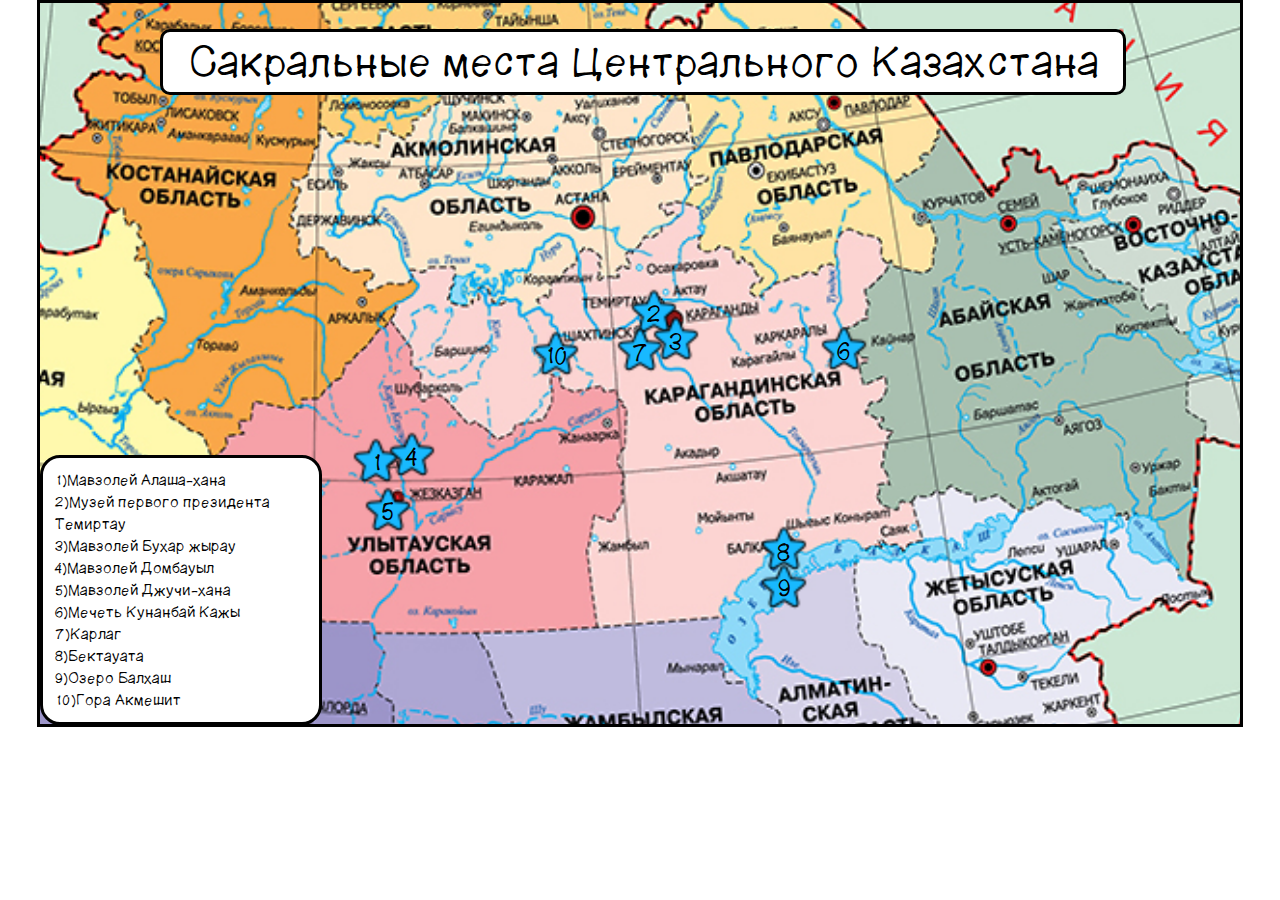
<file: index.html>
<!DOCTYPE html>
<html>
<head>
	<meta charset="utf-8">
	<meta name="viewport" content="width=device-width, initial-scale=1">
	<title>Сакральные места</title>
	<link rel="stylesheet" type="text/css" href="style/style.css">
</head>
<body>
	<div class="adaptive">
	<div class="img">
<div class="head">
	<div class="head_nazvanie">Сакральные места<br class="br"> Центрального Казахстана</div>	
</div>
 <div class="metki">1)Мавзолей Алаша-хана<br>2)Музей первого президента Темиртау<br>3)Мавзолей Бухар жырау<br>4)Мавзолей Домбауыл<br>5)Мавзолей Джучи-хана<br>6)Мечеть Кунанбай Кажы<br>7)Карлаг<br>8)Бектауата<br>9)Озеро Балхаш<br>10)Гора Акмешит</div>
<div class="Mazoley_Alash_Hana" onclick="opn1()"><p class="one">1</p></div>
<div class="Mazoley_Alash_Hana_opn" id="Mazoley_Alash_Hana">
	<div class="Mazoley_Alash_zak" onclick="zak1()"></div>
	<div class="Mazoley_Alash_nazvanie">Мавзолей Алаша-хана</div>
	<div class="Mazoley_Alash_img"></div>
	<div class="Mazoley_Alash_text">Мавзолей Алаша-хана в Улытау стал сакральным местом Казахстана благодаря его значимости в истории казахского народа. Этот памятник, построенный в X–XII веках, связан с легендарным Алаша-ханом, которого считают основателем казахской государственности.

Мавзолей символизирует древние традиции казахского народа, его стремление к единству и государственности. В 2017 году, в рамках программы «Сакральная география Казахстана»<div class="Mazoley_Alash_text_adaptive">Oн был официально признан сакральным объектом. Сегодня мавзолей является важным историко-культурным местом, подтверждающим глубину и древность казахской цивилизации.</div></div>
<a href="index1.html"><div class="Mazoley_Alash_button">Открыть 3D модель</div></a>
</div>

<div class="myzei" onclick="opn2()"><p class="two">2</p></div>
<div class="myzei_opn" id="myzei">
	<div class="myzei_zak" onclick="zak2()"></div>
	<div class="myzei_nazvanie">Музей первого президента Темиртау</div>
	<div class="myzei_img"></div>
	<div class="myzei_text">Историко-культурный центр Первого Президента в Темиртау стал сакральным местом Казахстана после его открытия в 2011 году. Этот центр посвящён жизненному пути Нурсултана Назарбаева, первого президента страны, и символизирует начало его трудовой и политической карьеры.

Темиртау имеет особое значение, так как именно здесь Назарбаев начинал свою карьеру металлурга на Карагандинском металлургическом комбинате в 1960-е годы.<div class="myzei_text_adaptive"> Центр отражает историю индустриализации Казахстана, роль рабочей молодёжи и значение металлургии в развитии страны. Включение этого места в программу «Сакральная география Казахстана» подчёркивает его важность в исторической памяти государства.</div></div>
<a href="index2.html"><div class="myzei_button">Открыть 3D модель</div></a>
</div>

<div class="mavzoleybyxalziray" onclick="opn3()"><p class="ther">3</p></div>
<div class="mavzoleybyxalziray_opn" id="mavzoleybyxalziray">
	<div class="mavzoleybyxalziray_zak" onclick="zak3()"></div>
	<div class="mavzoleybyxalziray_nazvanie">Мавзолей Бухар жырау</div>
	<div class="mavzoleybyxalziray_img"></div>
	<div class="mavzoleybyxalziray_text">Мавзолей Бухар жырау в районе Бухар-Жырау Карагандинской области стал сакральным местом Казахстана благодаря значительной роли этого исторического деятеля в судьбе казахского народа. Бухар жырау Калкаманулы (1668–1781) был выдающимся акыном, советником хана Абылая и сыграл важную роль в объединении казахских жузов в XVIII веке.

Мавзолей был построен в честь его заслуг перед народом и является местом поклонения. В 2017 году, в рамках программы «Сакральная география Казахстана»<div class="mavzoleybyxalziray_text_adaptive">, он был официально признан сакральным объектом. Сегодня мавзолей Бухар жырау символизирует мудрость, патриотизм и культурное наследие казахского народа.</div></div>
<a href="index3.html"><div class="mavzoleybyxalziray_button">Открыть 3D модель</div></a>
</div>

<div class="MavzoleyDombayl" onclick="opn4()"><p class="for">4</p></div>
<div class="MavzoleyDombayl_opn" id="MavzoleyDombayl">
	<div class="MavzoleyDombayl_zak" onclick="zak4()"></div>
	<div class="MavzoleyDombayl_nazvanie">Мавзолей Домбауыл</div>
	<div class="MavzoleyDombayl_img"></div>
	<div class="MavzoleyDombayl_text">Мавзолей Домбауыл в Улытау стал сакральным местом Казахстана благодаря своей древности, уникальной архитектуре и связи с историческими личностями. Этот памятник, датируемый IX–X веками, считается одним из старейших в Казахстане. По легенде, он возведён в честь Домбаула – приближённого и соратника Культегина и Тоныкока, известных тюркских правителей.

Мавзолей является частью сакрального комплекса Улытау – региона, который издревле играл важную роль в истории кочевых народов.<div class="MavzoleyDombayl_text_adaptive"> В 2017 году, в рамках программы «Сакральная география Казахстана», мавзолей Домбаул был официально признан сакральным объектом. Это место символизирует богатое историческое наследие казахского народа и его связь с древними тюркскими государствами.</div></div>
<a href="index4.html"><div class="MavzoleyDombayl_button">Открыть 3D модель</div></a>
</div>

<div class="MavzoleyDjuchixana" onclick="opn5()"><p class="faif">5</p></div>
<div class="MavzoleyDjuchixana_opn" id="MavzoleyDjuchixana">
	<div class="MavzoleyDjuchixana_zak" onclick="zak5()"></div>
	<div class="MavzoleyDjuchixana_nazvanie">Мавзолей Джучи-хана</div>
	<div class="MavzoleyDjuchixana_img"></div>
	<div class="MavzoleyDjuchixana_text">Мавзолей Джучи-хана в Улытау стал сакральным местом Казахстана благодаря его исторической значимости и связи с Золотой Ордой. Этот памятник, построенный в XIII веке, является усыпальницей Джучи-хана – старшего сына Чингисхана и основателя династии, правившей Улусом Джучи (будущей Золотой Ордой).

Этот мавзолей – одно из немногих сохранившихся свидетельств эпохи Чингисхана и представляет собой уникальный образец средневековой архитектуры. В 2017 году, в рамках программы «Сакральная география Казахстана»<div class="MavzoleyDjuchixana_text_adaptive">Сегодня, он был официально признан сакральным объектом.  мавзолей Джучи-хана символизирует историческую преемственность Казахстана с великими кочевыми империями прошлого.</div></div>
<a href="index5.html"><div class="MavzoleyDjuchixana_button">Открыть 3D модель</div></a>
</div>

<div class="kunanbaykaji" onclick="opn6()"><p class="six">6</p></div>
<div class="kunanbaykaji_opn" id="kunanbaykaji">
	<div class="kunanbaykaji_zak" onclick="zak6()"></div>
	<div class="kunanbaykaji_nazvanie">Мечеть Кунанбай Кажы</div>
	<div class="kunanbaykaji_img"></div>
	<div class="kunanbaykaji_text">Мечеть Кунанбай Кажы в Каркаралинске стала сакральным местом Казахстана благодаря своей исторической и духовной значимости. Она была построена в 1851 году Кунанбаем Осербаевым, отцом великого казахского поэта Абая Кунанбаева. Эта мечеть является важным памятником архитектуры и свидетельством развития исламской культуры в регионе.

После обретения независимости Казахстана в 1991 году начался процесс возрождения национального наследия, и мечеть была восстановлена.<div class="kunanbaykaji_text_adaptive"> В 2017 году в рамках программы «Сакральная география Казахстана» она была официально признана сакральным объектом. Сегодня мечеть символизирует религиозное и культурное наследие казахского народа, его духовные традиции и роль Кунанбая Кажы в истории Казахстана.</div></div>
<a href="index6.html"><div class="kunanbaykaji_button">Открыть 3D модель</div></a>
</div>

<div class="KarLag" onclick="opn7()"><p class="seven">7</p></div>
<div class="KarLag_opn" id="KarLag">
	<div class="KarLag_zak" onclick="zak7()"></div>
	<div class="KarLag_nazvanie">Карлаг</div>
	<div class="KarLag_img"></div>
	<div class="KarLag_text">Карлаг (Карагандинский исправительно-трудовой лагерь) в городе Долинка стал сакральным местом Казахстана из-за его трагической истории. Этот лагерь, существовавший с 1931 по 1959 годы, был одним из крупнейших лагерей ГУЛАГа, где содержались десятки тысяч заключённых, включая ученых, писателей, деятелей культуры и простых граждан, обвинённых в «врагах народа».

Карлаг в Долинке стал сакральным местом Казахстана официально после обретения страной независимости в 1991 году.
<div class="KarLag_text_adaptive">
Карлаг символизирует репрессии, страдания и массовые несправедливости, пережитые народами Казахстана и СССР. Сегодня здесь действует Музей памяти жертв политических репрессий, напоминающий о преступлениях тоталитарного режима. Это место стало сакральным, так как хранит память о невинно пострадавших, напоминает о важности свободы, прав человека и исторической справедливости.</div></div>
<a href="index7.html"><div class="KarLag_button">Открыть 3D модель</div></a>
</div>

<div class="gorabektayta" onclick="opn8()"><p class="engt">8</p></div>
<div class="gorabektayta_opn" id="gorabektayta">
	<div class="gorabektayta_zak" onclick="zak8()"></div>
	<div class="gorabektayta_nazvanie">Бектауата</div>
	<div class="gorabektayta_img"></div>
	<div class="gorabektayta_text">Бектауата — живописный горный массив в Казахстане, расположенный в степной зоне северо-восточнее озера Балхаш. Его высшая точка достигает 1213 м. Горы сложены гранитами и отличаются необычными формами скальных образований, среди которых есть пещеры, гроты и причудливые каменные фигуры.

Это место привлекает туристов, альпинистов и исследователей благодаря своей уникальной природе. В Бектауата встречаются редкие растения, характерные как для степи, так и для горных районов, а также обитают архары, лисы и степные грызуны.<div class="gorabektayta_text_adaptive"> Одна из главных достопримечательностей — пещера Аулие, в которой есть источник пресной воды, считающийся целебным.</div></div>
<a href="index8.html"><div class="gorabektayta_button">Открыть 3D модель</div></a>
</div>

<div class="balxah" onclick="opn9()"><p class="nain">9</p></div>
<div class="balxah_opn" id="balxah">
	<div class="balxah_zak" onclick="zak9()"></div>
	<div class="balxah_nazvanie">Озеро Балхаш</div>
	<div class="balxah_img"></div>
	<div class="balxah_text">Озеро Балхаш в Карагандинской области стало сакральным местом Казахстана благодаря своей уникальной природной, исторической и культурной значимости. Это одно из крупнейших озёр Казахстана и Евразии, которое с древности играло важную роль в жизни кочевых народов.

Балхаш известен своей необычной особенностью: западная часть озера пресная, а восточная — солёная, что делает его уникальным водоёмом. С древних времён озеро считалось священным, а его воды использовались в ритуальных и хозяйственных целях.<div class="balxah_text_adaptive"> Вокруг Балхаша сохранилось множество археологических памятников, связанных с древними цивилизациями, кочевниками и торговыми путями Великого шёлкового пути.

В 2017 году, в рамках государственной программы «Сакральная география Казахстана», озеро Балхаш было официально признано сакральным объектом. Сегодня оно символизирует природное богатство, историческую преемственность и экологическое наследие Казахстана.</div></div>
<a href="index9.html"><div class="balxah_button">Открыть 3D модель</div></a>
</div>

<div class="Akmeshit" onclick="opn10()"><p class="ten">10</p></div>
<div class="Akmeshit_opn" id="Akmeshit">
	<div class="Akmeshit_zak" onclick="zak10()"></div>
	<div class="Akmeshit_nazvanie">Гора Акмешит</div>
	<div class="Akmeshit_img"></div>
	<div class="Akmeshit_text">Гора Акмешит в Улытау стала сакральным местом Казахстана благодаря её духовному и историческому значению. Это место издавна почитается как священное, так как здесь находится пещера Акмешит – одна из крупнейших в регионе, связанная с древними верованиями и суфийскими традициями.

Считается, что в этой пещере жили и молились суфийские наставники, распространяя ислам среди казахов. Кроме того, гора Акмешит является частью сакрального комплекса Улытау<div class="Akmeshit_text_adaptive">Что связанного с историей казахской государственности и великих кочевых империй. В 2017 году, в рамках программы «Сакральная география Казахстана», это место было официально признано сакральным объектом. Сегодня гора Акмешит символизирует духовное наследие, связь поколений и богатую историю казахского народа.</div></div>
<a href="index10.html"><div class="balxah_button">Открыть 3D модель</div></a>
</div>

</div>
</div>
<script type="text/javascript">
	function zak1 (){
		let d1 = document.getElementById('Mazoley_Alash_Hana');
		d1.style.display="none";
	}
	function opn1 (){
		let d2 = document.getElementById('Mazoley_Alash_Hana');
		d2.style.display="block";
	}
	function zak2 (){
		let d1 = document.getElementById('myzei');
		d1.style.display="none";
	}
	function opn2 (){
		let d2 = document.getElementById('myzei');
		d2.style.display="block";
	}
		function zak3 (){
		let d1 = document.getElementById('mavzoleybyxalziray');
		d1.style.display="none";
	}
	function opn3 (){
		let d2 = document.getElementById('mavzoleybyxalziray');
		d2.style.display="block";
	}
		function zak4 (){
		let d1 = document.getElementById('MavzoleyDombayl');
		d1.style.display="none";
	}
	function opn4 (){
		let d2 = document.getElementById('MavzoleyDombayl');
		d2.style.display="block";
	}
		function zak5 (){
		let d1 = document.getElementById('MavzoleyDjuchixana');
		d1.style.display="none";
	}
	function opn5 (){
		let d2 = document.getElementById('MavzoleyDjuchixana');
		d2.style.display="block";
	}
		function zak6 (){
		let d1 = document.getElementById('kunanbaykaji');
		d1.style.display="none";
	}
	function opn6 (){
		let d2 = document.getElementById('kunanbaykaji');
		d2.style.display="block";
	}
		function zak7 (){
		let d1 = document.getElementById('KarLag');
		d1.style.display="none";
	}
	function opn7 (){
		let d2 = document.getElementById('KarLag');
		d2.style.display="block";
	}
		function zak8 (){
		let d1 = document.getElementById('gorabektayta');
		d1.style.display="none";
	}
	function opn8 (){
		let d2 = document.getElementById('gorabektayta');
		d2.style.display="block";
	}
		function zak9 (){
		let d1 = document.getElementById('balxah');
		d1.style.display="none";
	}
	function opn9 (){
		let d2 = document.getElementById('balxah');
		d2.style.display="block";
	}
		function zak10 (){
		let d1 = document.getElementById('Akmeshit');
		d1.style.display="none";
	}
	function opn10 (){
		let d2 = document.getElementById('Akmeshit');
		d2.style.display="block";
	}
</script>
</body>
</html>
</file>
<file: style/style.css>
body{
	margin: 0;
	padding: 0;
	background: url(../img/) no-repeat;
	font-family:Skellyman ;
}
@font-face {
  font-family: "Skellyman";
  src: url("../fonts/ofont.ru_Skellyman.ttf");
}
.br{
	display: none;
}
.adaptive{
	display: flex;
	justify-content: center;
}
.img{
    width: 1200px;
    height: 695px;
	background: url(../img/rkmap.jpg) no-repeat;
	background-size: cover;
	background-position: 80% 30%;
	background-size: 180%;
	padding-top: 2%;
	border: 3px solid black;
 }
.head{
	width: 80%;
	height: 60px;
	border: 3px solid black;
	margin-left: 10%;
	border-radius: 10px;
	background: white;
}
.head_nazvanie{
	font-size: 250%;
	text-align: center;
}
.Mazoley_Alash_Hana{
	width: 4%;
	height: 90px;
    border-radius: 50px;
    margin-left: 26%;
    margin-top: -24%;
    text-align: center;
    background: url(../img/zvezda.png) no-repeat;
    background-size: 100%;
    padding-top: 0.1%;
}
.Mazoley_Alash_Hana_opn{
	background: white;
	width: 80%;
	height: 590px;
    border-radius: 10px;
    margin-left: 10%;
    margin-top: -35.5%;
    position: relative;
    display: none;
   	border: 3px solid black;

}
.Mazoley_Alash_zak{
	width: 5%;
	height: 50px;
	background: url(../img/zak.png) no-repeat;
	background-size: cover;
	float: right;
}
.Mazoley_Alash_nazvanie{
font-size: 300%;
text-align: center;
height: 50px;
margin-top:2%;
}
.Mazoley_Alash_img{
	width: 40%;
	height: 460px;
	background: url(../img/Mazoley_Alash_Hana.jpg)no-repeat;
	background-size: cover;
	border-radius: 20px;
	margin-left: 5%;
	margin-top: 3%;
	float: left;
}
.Mazoley_Alash_text{
	width: 40%;
	height: 370px;
	border-radius: 20px;
	margin-right: 10%;
	margin-top: 3%;
	float: right;
	font-size: 98%;
	border: 1px solid black;
	padding: 1% 1% 1% 1%;
}
.Mazoley_Alash_button{
	width: 40%;
	height: 40px;
	border-radius: 20px;
	margin-right: 10%;
	margin-top: 1%;
	float: right;
	font-size: 200%;
	text-align: center;
	border: 1px solid black;
	padding: 1% 1% 1% 1%;
}
.myzei{
	width: 4%;
	height: 90px;
    background: url(../img/zvezda.png) no-repeat;
    background-size: 100%;
    border-radius: 50px;
    margin-left: 49.2%;
    margin-top: -20%;
    text-align: center;
    padding-top: 0.1%;
}
.myzei_opn{
	background: white;
	width: 80%;
	height: 590px;
    border-radius: 10px;
    margin-left: 10%;
    margin-top: -23%;
    position: relative;
    display: none;
   	border: 3px solid black;
   	position: relative;
}
.myzei_zak{
	width: 5%;
	height: 50px;
	background: url(../img/zak.png) no-repeat;
	background-size: cover;
	float: right;
}
.myzei_nazvanie{
font-size: 270%;
text-align: center;
height: 50px;
margin-top:2%;
}
.myzei_img{
	width: 40%;
	height: 460px;
	background: url(../img/myzei.jpg)no-repeat;
	background-size: cover;
	background-position: 46% 20%;
	border-radius: 20px;
	margin-left: 5%;
	margin-top: 3%;
	float: left;
}
.myzei_text{
	width: 40%;
	height: 370px;
	border-radius: 20px;
	margin-right: 10%;
	margin-top: 3%;
	float: right;
	font-size: 95%;
	border: 1px solid black;
	padding: 1% 1% 1% 1%;
}
.myzei_button{
	width: 40%;
	height: 40px;
	border-radius: 20px;
	margin-right: 10%;
	margin-top: 1%;
	float: right;
	font-size: 200%;
	text-align: center;
	border: 1px solid black;
	padding: 1% 1% 1% 1%;
}
.mavzoleybyxalziray{
	width: 4%;
	height: 90px;
    background: url(../img/zvezda.png) no-repeat;
    background-size: 100%;
    border-radius: 50px;
    margin-left: 51%;
    margin-top: -5.3%;
    text-align: center;
    padding-top: 0.1%;
}
.mavzoleybyxalziray_opn{
	background: white;
	width: 80%;
	height: 590px;
    border-radius: 10px;
    margin-left: 10%;
    margin-top: -25.3%;
    position: relative;
    display: none;
   	border: 3px solid black;
}
.mavzoleybyxalziray_zak{
	width: 5%;
	height: 50px;
	background: url(../img/zak.png) no-repeat;
	background-size: cover;
	float: right;
}
.mavzoleybyxalziray_nazvanie{
font-size: 300%;
text-align: center;
height: 50px;
margin-top:2%;
}
.mavzoleybyxalziray_img{
	width: 40%;
	height: 460px;
	background: url(../img/mavzoleybyxalziray.jpg)no-repeat;
	background-size: cover;
	background-position: 46% 20%;
	border-radius: 20px;
	margin-left: 5%;
	margin-top: 3%;
	float: left;
}
.mavzoleybyxalziray_text{
	width: 40%;
	height: 370px;
	border-radius: 20px;
	margin-right: 10%;
	margin-top: 3%;
	float: right;
	font-size: 97%;
	border: 1px solid black;
	padding: 1% 1% 1% 1%;
}
.mavzoleybyxalziray_button{
	width: 40%;
	height: 40px;
	border-radius: 20px;
	margin-right: 10%;
	margin-top: 1%;
	float: right;
	font-size: 200%;
	text-align: center;
	border: 1px solid black;
	padding: 1% 1% 1% 1%;
}
.MavzoleyDombayl{
	width: 4%;
	height: 90px;
    background: url(../img/zvezda.png) no-repeat;
    background-size: 100%;
    border-radius: 50px;
    margin-left: 29%;
    margin-top: 2%;
    text-align: center;
    padding-top: 0.1%;
}
.MavzoleyDombayl_opn{
	background: white;
	width: 80%;
	height: 590px;
    border-radius: 10px;
    margin-left: 10%;
    margin-top: -34.8%;
    position: relative;
    display: none;
   	border: 3px solid black;
}
.MavzoleyDombayl_zak{
	width: 5%;
	height: 50px;
	background: url(../img/zak.png) no-repeat;
	background-size: cover;
	float: right;
}
.MavzoleyDombayl_nazvanie{
font-size: 300%;
text-align: center;
height: 50px;
margin-top:2%;
}
.MavzoleyDombayl_img{
	width: 40%;
	height: 460px;
	background: url(../img/MavzoleyDombayl.jpg)no-repeat;
	background-size: cover;
	background-position: 38% 20%;
	border-radius: 20px;
	margin-left: 5%;
	margin-top: 3%;
	float: left;
}
.MavzoleyDombayl_text{
	width: 40%;
	height: 370px;
	border-radius: 20px;
	margin-right: 10%;
	margin-top: 3%;
	float: right;
	font-size: 87%;
	border: 1px solid black;
	padding: 1% 1% 1% 1%;
}
.MavzoleyDombayl_button{
	width: 40%;
	height: 40px;
	border-radius: 20px;
	margin-right: 10%;
	margin-top: 1%;
	float: right;
	font-size: 200%;
	text-align: center;
	border: 1px solid black;
	padding: 1% 1% 1% 1%;
}
.MavzoleyDjuchixana{
	width: 4%;
	height: 90px;
    background: url(../img/zvezda.png) no-repeat;
    background-size: 100%;
    border-radius: 50px;
    margin-left: 27%;
    margin-top: -3%;
    text-align: center;
    padding-top: 0.1%;
}
.MavzoleyDjuchixana_opn{
	background: white;
	width: 80%;
	height: 590px;
    border-radius: 10px;
    margin-left: 10%;
    margin-top: -39.5%;
    position: relative;
    display: none;
   	border: 3px solid black;
}
.MavzoleyDjuchixana_zak{
	width: 5%;
	height: 50px;
	background: url(../img/zak.png) no-repeat;
	background-size: cover;
	float: right;
}
.MavzoleyDjuchixana_nazvanie{
font-size: 300%;
text-align: center;
height: 50px;
margin-top:2%;
}
.MavzoleyDjuchixana_img{
	width: 40%;
	height: 460px;
	background: url(../img/MavzoleyDjuchixana.jpeg)no-repeat;
	background-size: 260%;
	background-position: 47% 20%;
	border-radius: 20px;
	margin-left: 5%;
	margin-top: 3%;
	float: left;
}
.MavzoleyDjuchixana_text{
	width: 40%;
	height: 370px;
	border-radius: 20px;
	margin-right: 10%;
	margin-top: 3%;
	float: right;
	font-size: 94.2%;
	border: 1px solid black;
	padding: 1% 1% 1% 1%;
}
.MavzoleyDjuchixana_button{
	width: 40%;
	height: 40px;
	border-radius: 20px;
	margin-right: 10%;
	margin-top: 1%;
	float: right;
	font-size: 200%;
	text-align: center;
	border: 1px solid black;
	padding: 1% 1% 1% 1%;
}
.kunanbaykaji{
	width: 4%;
	height: 90px;
    background: url(../img/zvezda.png) no-repeat;
    background-size: 100%;
    border-radius: 50px;
    margin-left: 65%;
    margin-top: -21%;
    text-align: center;
    padding-top: 0.1%;
}
.kunanbaykaji_opn{
	background: white;
	width: 80%;
	height: 590px;
    border-radius: 10px;
    margin-left: 10%;
    margin-top: -26%;
    position: relative;
    display: none;
   	border: 3px solid black;
   	z-index: 3;
}
.kunanbaykaji_zak{
	width: 5%;
	height: 50px;
	background: url(../img/zak.png) no-repeat;
	background-size: cover;
	float: right;
}
.kunanbaykaji_nazvanie{
font-size: 300%;
text-align: center;
height: 50px;
margin-top:2%;
}
.kunanbaykaji_img{
	width: 40%;
	height: 460px;
	background: url(../img/kunanbaykaji.jpg)no-repeat;
	background-size: 260%;
	background-position: 47% 20%;
	border-radius: 20px;
	margin-left: 5%;
	margin-top: 3%;
	float: left;
}
.kunanbaykaji_text{
	width: 40%;
	height: 370px;
	border-radius: 20px;
	margin-right: 10%;
	margin-top: 3%;
	float: right;
	font-size: 90%;
	border: 1px solid black;
	padding: 1% 1% 1% 1%;
}
.kunanbaykaji_button{
	width: 40%;
	height: 40px;
	border-radius: 20px;
	margin-right: 10%;
	margin-top: 1%;
	float: right;
	font-size: 200%;
	text-align: center;
	border: 1px solid black;
	padding: 1% 1% 1% 1%;
}
.KarLag{
	width: 4%;
	height: 90px;
	background: url(../img/zvezda.png) no-repeat;
    background-size: 100%;
    border-radius: 50px;
    margin-left: 48%;
    margin-top: -7.5%;
    text-align: center;
    padding-top: 0.1%;
}
.KarLag_opn{
	background: white;
	width: 80%;
	height: 590px;
    border-radius: 10px;
    margin-left: 10%;
    margin-top: -26%;
    position: relative;
    display: none;
   	border: 3px solid black;
   	z-index: 3;
}
.KarLag_zak{
	width: 5%;
	height: 50px;
	background: url(../img/zak.png) no-repeat;
	background-size: cover;
	float: right;
}
.KarLag_nazvanie{
font-size: 300%;
text-align: center;
height: 50px;
margin-top:2%;
}
.KarLag_img{
	width: 40%;
	height: 460px;
	background: url(../img/KarLag.jpg)no-repeat;
	background-size: 245%;
	background-position:50% 30%;
	border-radius: 20px;
	margin-left: 5%;
	margin-top: 3%;
	float: left;
}
.KarLag_text{
	width: 40%;
	height: 370px;
	border-radius: 20px;
	margin-right: 10%;
	margin-top: 3%;
	float: right;
	font-size: 84.9%;
	border: 1px solid black;
	padding: 1% 1% 1% 1%;
}
.KarLag_button{
	width: 40%;
	height: 40px;
	border-radius: 20px;
	margin-right: 10%;
	margin-top: 1%;
	float: right;
	font-size: 200%;
	text-align: center;
	border: 1px solid black;
	padding: 1% 1% 1% 1%;
}
.gorabektayta{
	width: 4%;
	height: 90px;
	background: url(../img/zvezda.png) no-repeat;
    background-size: 100%;
    border-radius: 50px;
    margin-left:60%;
    margin-top: 9%;
    text-align: center;
    padding-top: 0.1%;
}
.gorabektayta_opn{
	background: white;
	width: 80%;
	height: 590px;
    border-radius: 10px;
    margin-left: 10%;
    margin-top: -42.7%;
    position: relative;
    display: none;
   	border: 3px solid black;
   	z-index: 3;
}
.gorabektayta_zak{
	width: 5%;
	height: 50px;
	background: url(../img/zak.png) no-repeat;
	background-size: cover;
	float: right;
}
.gorabektayta_nazvanie{
font-size: 300%;
text-align: center;
height: 50px;
margin-top:2%;
}
.gorabektayta_img{
	width: 40%;
	height: 460px;
	background: url(../img/gorabektayta.png)no-repeat;
	background-size: 210%;
	background-position:50% 30%;
	border-radius:20px;
	margin-left: 5%;
	margin-top: 3%;
	float: left;
}
.gorabektayta_text{
	width: 40%;
	height: 370px;
	border-radius: 20px;
	margin-right: 10%;
	margin-top: 3%;
	float: right;
	font-size: 97%;
	border: 1px solid black;
	padding: 1% 1% 1% 1%;
}
.gorabektayta_button{
	width: 40%;
	height: 40px;
	border-radius: 20px;
	margin-right: 10%;
	margin-top: 1%;
	float: right;
	font-size: 200%;
	text-align: center;
	border: 1px solid black;
	padding: 1% 1% 1% 1%;
}
.balxah{
	width: 4%;
	height: 90px;
	background: url(../img/zvezda.png) no-repeat;
    background-size: 100%;
    border-radius: 50px;
    margin-left: 60%;
    margin-top: -4.5%;
    text-align: center;
    padding-top: 0.1%;
}
.balxah_opn{
	background: white;
	width: 80%;
	height: 590px;
    border-radius: 10px;
    margin-left: 10%;
    margin-top: -45.9%;
    position: relative;
    display: none;
   	border: 3px solid black;
   	z-index: 3;
}
.balxah_zak{
	width: 5%;
	height: 50px;
	background: url(../img/zak.png) no-repeat;
	background-size: cover;
	float: right;
}
.balxah_nazvanie{
font-size: 300%;
text-align: center;
height: 50px;
margin-top:2%;
}
.balxah_img{
	width: 40%;
	height: 460px;
	background: url(../img/balxah.jpg)no-repeat;
	background-size: 190%;
	background-position:50% 30%;
	border-radius: 20px;
	margin-left: 5%;
	margin-top: 3%;
	float: left;
}
.balxah_text{
	width: 40%;
	height: 370px;
	border-radius: 20px;
	margin-right: 10%;
	margin-top: 3%;
	float: right;
	font-size: 80%;
	border: 1px solid black;
	padding: 1% 1% 1% 1%;
}
.balxah_button{
	width: 40%;
	height: 40px;
	border-radius: 20px;
	margin-right: 10%;
	margin-top: 1%;
	float: right;
	font-size: 200%;
	text-align: center;
	border: 1px solid black;
	padding: 1% 1% 1% 1%;
}
.Akmeshit{
	width: 4%;
	height: 90px;
	background: url(../img/zvezda.png) no-repeat;
    background-size: 100%;
    border-radius: 50px;
    margin-left: 41%;
    margin-top: -27%;
    text-align: center;
    padding-top: 0.1%;
}
.Akmeshit_opn{
	background: white;
	width: 80%;
	height: 590px;
    border-radius: 10px;
    margin-left: 10%;
    margin-top: -26.5%;
    position: relative;
    display: none;
   	border: 3px solid black;
   	z-index: 3;
}
.Akmeshit_zak{
	width: 5%;
	height: 50px;
	background: url(../img/zak.png) no-repeat;
	background-size: cover;
	float: right;
}
.Akmeshit_nazvanie{
font-size: 300%;
text-align: center;
height: 50px;
margin-top:2%;
}
.Akmeshit_img{
	width: 40%;
	height: 460px;
	background: url(../img/Akmeshit.webp)no-repeat;
	background-size: 230%;
	background-position:50% 30%;
	border-radius: 20px;
	margin-left: 5%;
	margin-top: 3%;
	float: left;
}
.Akmeshit_text{
	width: 40%;
	height: 370px;
	border-radius: 20px;
	margin-right: 10%;
	margin-top: 3%;
	float: right;
	font-size: 88%;
	border: 1px solid black;
	padding: 1% 1% 1% 1%;
}
.Akmeshit_button{
	width: 40%;
	height: 40px;
	border-radius: 20px;
	margin-right: 10%;
	margin-top: 1%;
	float: right;
	font-size: 200%;
	border: 1px solid black;
	padding: 1% 1% 1% 1%;
}
.metki{
width: 21%;
height: 240px;
background: white;
border-radius: 20px;
padding: 1% 1% 1% 1%;
font-size: 90%;
margin-left: 0%;
margin-top: 30%;
border: 3px solid black;
}
.one{
	margin-top: 15%;
	font-size: 150%;
}
.two{
	margin-top: 15%;
	font-size: 150%;
}
.ther{
	margin-top: 15%;
	font-size: 150%;
}
.for{
	margin-top: 15%;
	font-size: 150%;
}
.faif{
	margin-top: 15%;
	font-size: 150%;
}
.six{
	margin-top: 15%;
	font-size: 150%;
}
.seven{
	margin-top: 15%;
	font-size: 150%;
}
.engt{
	margin-top: 15%;
	font-size: 150%;
}
.nain{
	margin-top: 15%;
	font-size: 150%;
}
.ten{
	margin-top: 15%;
	font-size: 150%;
}
			@media (max-width:1200px){
.img{
	width: 1000px;
	height: 700px;
}
.head_nazvanie{
	font-size: 210%;
	padding-top: 0.5%;
}
.Mazoley_Alash_Hana{
	margin-top: -32.5%;
}
.Mazoley_Alash_Hana_opn{
	margin-top: -39.5%;
	height: 595px;
	padding-right: 1%;
	width: 79%;
}
.Mazoley_Alash_text{
	height: 377px;
	font-size: 91%;
}
.Mazoley_Alash_button{
	font-size: 180%;
}
.Mazoley_Alash_zak{
	background-size: 123%;
}
.myzei{
margin-top: -22.5%;
}
.myzei_opn{
	margin-top: -25.5%;
	height: 595px;
	padding-right: 1%;
	width: 79%;
}
.myzei_nazvanie{
	font-size: 220%;
}
.myzei_text{
	height: 377px;
	font-size: 85.5%;
}
.myzei_button{
	font-size: 180%;
}
.myzei_zak{
	background-size: 123%;
}
.mavzoleybyxalziray{
	margin-top: -7%;
	height: 40px;
}
.mavzoleybyxalziray_opn{
	margin-top: -23%;
	height: 595px;
	padding-right: 1%;
	width: 79%;
}
.mavzoleybyxalziray_nazvanie{
	font-size: 220%;
}
.mavzoleybyxalziray_text{
	height: 377px;
	font-size: 85.5%;
}
.mavzoleybyxalziray_button{
	font-size: 180%;
}
.mavzoleybyxalziray_zak{
	background-size: 123%;
}
.MavzoleyDombayl{
	margin-top: 6.5%;
}
.MavzoleyDombayl_opn{
	margin-top: -38.5%;
	height: 595px;
	padding-right: 1%;
	width: 79%;
}
.MavzoleyDombayl_nazvanie{
	font-size: 220%;
}
.MavzoleyDombayl_text{
	height: 377px;
	font-size: 81.5%;
}
.MavzoleyDombayl_button{
	font-size: 180%;
}
.MavzoleyDombayl_zak{
	background-size: 123%;
}
.MavzoleyDjuchixana{
	margin-top: -4%;
}
.MavzoleyDjuchixana_opn{
	margin-top: -43.5%;
	height: 595px;
	padding-right: 1%;
	width: 79%;
}
.MavzoleyDjuchixana_nazvanie{
	font-size: 220%;
}
.MavzoleyDjuchixana_text{
	height: 377px;
	font-size: 85%;
}
.MavzoleyDjuchixana_button{
	font-size: 180%;
}
.MavzoleyDjuchixana_zak{
	background-size: 123%;
}
.kunanbaykaji{
		margin-top: -24%;
}
.kunanbaykaji_opn{
	margin-top: -28.5%;
	height: 595px;
	padding-right: 1%;
	width: 79%;
}
.kunanbaykaji_nazvanie{
	font-size: 220%;
}
.kunanbaykaji_text{
	height: 377px;
	font-size: 82%;
}
.kunanbaykaji_button{
	font-size: 180%;
}
.kunanbaykaji_zak{
	background-size: 123%;
}
.KarLag{
		margin-top: -8%;
}
.KarLag_opn{
	margin-top: -29.5%;
	height: 595px;
	padding-right: 1%;
	width: 79%;
}
.KarLag_nazvanie{
	font-size: 300%;
}
.KarLag_text{
	height: 377px;
	font-size: 75.62%;
}
.KarLag_button{
	font-size: 180%;
}
.KarLag_zak{
	background-size: 123%;
}
.KarLag_img{
	background-size: 260%;
}
.gorabektayta{
		margin-top: 8%;
}
.gorabektayta_opn{
	margin-top: -46.5%;
	height: 595px;
	padding-right: 1%;
	width: 79%;
}
.gorabektayta_nazvanie{
	font-size: 300%;
}
.gorabektayta_text{
	height: 377px;
	font-size: 88%;
}
.gorabektayta_button{
	font-size: 180%;
}
.gorabektayta_zak{
	background-size: 123%;
}
.gorabektayta_img{
	background-size: 260%;
}
.balxah{
		margin-top: -6%;
}
.balxah_opn{
	margin-top: -50%;
	height: 595px;
	padding-right: 1%;
	width: 79%;
}
.balxah_nazvanie{
	font-size: 300%;
}
.balxah_text{
	height: 377px;
	font-size: 74.2%;
}
.balxah_button{
	font-size: 180%;
}
.balxah_zak{
	background-size: 123%;
}
.balxah_img{
	background-size: 260%;
}
.Akmeshit{
		margin-top: -29%;
}
.Akmeshit_opn{
	margin-top: -29.5%;
	height: 595px;
	padding-right: 1%;
	width: 79%;
}
.Akmeshit_nazvanie{
	font-size: 300%;
}
.Akmeshit_text{
	height: 377px;
	font-size: 80%;
}
.Akmeshit_button{
	font-size: 180%;
}
.Akmeshit_zak{
	background-size: 123%;
}
.Akmeshit_img{
	background-size: 260%;
}
.metki{
	margin-top: 37%;
}
.one{
	margin-top: 5%;
}
.two{
	margin-top: 5%;
}
.ther{
	margin-top: 5%;
}
.for{
	margin-top: 5%;
}
.faif{
	margin-top: 5%;
}
.six{
	margin-top: 5%;
}
.seven{
	margin-top: 5%;
}
.engt{
	margin-top: 5%;
}
.nain{
	margin-top: 5%;
}
.ten{
	margin-top: 5%;
}
			}
@media (max-width:1000px){
.img{
	width: 768px;
	height: 450px;
}
.head{
	height: 40px;
}
.head_nazvanie{
	font-size: 160%;
	padding-top: 0.5%;
}
.Mazoley_Alash_Hana{
	margin-top: -24.5%;
}
.Mazoley_Alash_nazvanie{
font-size: 240%;
}
.Mazoley_Alash_Hana_opn{
	margin-top: -39.2%;
	height: 370px;
	padding-right: 1%;
	width: 79%;
}
.Mazoley_Alash_text{
	height: 195px;
	font-size: 60%;
}
.Mazoley_Alash_img{
	height: 270px;
}
.Mazoley_Alash_button{
	font-size: 150%;
}
.Mazoley_Alash_zak{
	background-size: 123%;
}
.myzei{
margin-top: -25.5%;
}
.myzei_opn{
	margin-top: -25.5%;
	height: 370px;
	padding-right: 1%;
	width: 79%;
}
.myzei_text{
	height: 195px;
	font-size: 55%;
	margin-top: 0%;
}
.myzei_nazvanie{
font-size: 160%;
}
.myzei_img{
	height: 270px;
	margin-top: 0%;
}
.myzei_button{
	font-size: 150%;
}
.myzei_zak{
	background-size: 123%;
}
.mavzoleybyxalziray{
	margin-top: -10%;
	height: 40px;
}
.mavzoleybyxalziray_opn{
	margin-top: -21%;
	height: 370px;
	padding-right: 1%;
	width: 79%;
}
.mavzoleybyxalziray_text{
	height: 195px;
	font-size: 55%;
	margin-top: 0%;
}
.mavzoleybyxalziray_nazvanie{
font-size: 160%;
}
.mavzoleybyxalziray_img{
	height: 270px;
	margin-top: 0%;
}
.mavzoleybyxalziray_button{
	font-size: 150%;
}
.mavzoleybyxalziray_zak{
	background-size: 123%;
}
.MavzoleyDombayl{
	margin-top: 5.7%;
}
.MavzoleyDombayl_opn{
	margin-top: -38.5%;
	height: 370px;
	padding-right: 1%;
	width: 79%;
}
.MavzoleyDombayl_text{
	height: 195px;
	font-size: 52%;
	margin-top: 0%;
}
.MavzoleyDombayl_nazvanie{
font-size: 160%;
}
.MavzoleyDombayl_img{
	height: 270px;
	margin-top: 0%;
}
.MavzoleyDombayl_button{
	font-size: 150%;
}
.MavzoleyDombayl_zak{
	background-size: 123%;
}
.MavzoleyDjuchixana{
	margin-top: -8%;
}
.MavzoleyDjuchixana_opn{
	margin-top: -42%;
	height: 370px;
	padding-right: 1%;
	width: 79%;
}
.MavzoleyDjuchixana_text{
	height: 195px;
	font-size: 53%;
	margin-top: 0%;
}
.MavzoleyDjuchixana_nazvanie{
font-size: 160%;
}
.MavzoleyDjuchixana_img{
	height: 270px;
	margin-top: 0%;
}
.MavzoleyDjuchixana_button{
	font-size: 150%;
}
.MavzoleyDjuchixana_zak{
	background-size: 123%;
}
.kunanbaykaji{
		margin-top: -24%;
}
.kunanbaykaji_opn{
	margin-top: -30%;
	height: 370px;
	padding-right: 1%;
	width: 79%;
}
.kunanbaykaji_text{
	height: 195px;
	font-size: 52.5%;
	margin-top: 0%;
}
.kunanbaykaji_nazvanie{
font-size: 160%;
}
.kunanbaykaji_img{
	height: 270px;
	margin-top: 0%;
}
.kunanbaykaji_button{
	font-size: 150%;
}
.kunanbaykaji_zak{
	background-size: 123%;
}
.KarLag{
		margin-top: -13%;
}
.KarLag_opn{
	margin-top: -29%;
	height: 370px;
	padding-right: 1%;
	width: 79%;
}
.KarLag_text{
	height: 195px;
	font-size: 49%;
	margin-top: 0%;
}
.KarLag_nazvanie{
font-size: 160%;
}
.KarLag_img{
	height: 270px;
	margin-top: 0%;
}
.KarLag_button{
	font-size: 150%;
}
.KarLag_zak{
	background-size: 123%;
}
.gorabektayta{
		margin-top: 5%;
}
.gorabektayta_opn{
	margin-top: -46%;
	height: 370px;
	padding-right: 1%;
	width: 79%;
}
.gorabektayta_text{
	height: 195px;
	font-size: 55%;
	margin-top: 0%;
}
.gorabektayta_nazvanie{
font-size: 160%;
}
.gorabektayta_img{
	height: 270px;
	margin-top: 0%;
}
.gorabektayta_button{
	font-size: 150%;
}
.gorabektayta_zak{
	background-size: 123%;
}
.balxah{
		margin-top: -9%;
}
.balxah_opn{
	margin-top: -48.5%;
	height: 370px;
	padding-right: 1%;
	width: 79%;
}
.balxah_text{
	height: 195px;
	font-size: 46.5%;
	margin-top: 0%;
}
.balxah_nazvanie{
font-size: 160%;
}
.balxah_img{
	height: 270px;
	margin-top: 0%;
}
.balxah_button{
	font-size: 150%;
}
.balxah_zak{
	background-size: 123%;
}
.Akmeshit{
		margin-top: -30%;
}
.Akmeshit_opn{
	margin-top: -30.5%;
	height: 370px;
	padding-right: 1%;
	width: 79%;
}
.Akmeshit_text{
	height: 195px;
	font-size: 52%;
	margin-top: 0%;
}
.Akmeshit_nazvanie{
font-size: 160%;
}
.Akmeshit_img{
	height: 270px;
	margin-top: 0%;
}
.Akmeshit_button{
	font-size: 150%;
}
.Akmeshit_zak{
	background-size: 123%;
}
.metki{
	margin-top: 19%;
	font-size: 80%;
}
.one{
	margin-top: 5%;
	font-size:120%;
}
.two{
	margin-top: 5%;
	font-size:120%;
}
.ther{
	margin-top: 5%;
	font-size:120%;
}
.for{
	margin-top: 5%;
	font-size:120%;
}
.faif{
	margin-top: 5%;
	font-size:120%;
}
.six{
	margin-top: 5%;
	font-size:120%;
}
.seven{
	margin-top: 5%;
	font-size:120%;
}
.engt{
	margin-top: 5%;
	font-size:120%;
}
.nain{
	margin-top: 5%;
	font-size:120%;
}
.ten{
	margin-top: 5%;
	font-size:120%;
}
}
@media (max-width:768px){
.img{
	width: 488px;
	height: 300px;
	border: 1.5px solid black;
}
.head{
	height: 45px;
	width: 60%;
	margin-left: 20%;
	border: 1.5px solid black;
	border-radius: 10px;
}
.head_nazvanie{
	font-size: 90%;
	padding-top: 0.5%;
}
.Mazoley_Alash_Hana{
	margin-top: -38.5%;
}
.Mazoley_Alash_text_adaptive{
	display: none;
}
.Mazoley_Alash_nazvanie{
font-size: 130%;
}
.Mazoley_Alash_Hana_opn{
	margin-top: -50.5%;
	height: 235px;
	padding-right: 1%;
	width: 79%;
	border: 1.5px solid black;
}
.Mazoley_Alash_text{
	height: 144px;
	font-size: 40%;
	margin-top: -5%;
	border-radius: 10px;
}
.Mazoley_Alash_img{
	height: 180px;
	margin-top: -5%;
	border-radius: 10px;
}
.Mazoley_Alash_button{
	height: 20px;
	font-size: 70%;
	border-radius: 10px;
}
.Mazoley_Alash_zak{
	background-size: 123%;
}
.myzei{
margin-top: -37%;
}
.myzei_text_adaptive{
	display: none;
}
.myzei_nazvanie{
font-size: 80%;
}
.myzei_opn{
	margin-top: -37%;
	height: 235px;
	padding-right: 1%;
	width: 79%;
	border: 1.5px solid black;
}
.myzei_text{
	height: 144px;
	font-size: 40%;
	margin-top: -8%;
	border-radius: 10px;
}
.myzei_img{
	height: 180px;
	margin-top: -8%;
	border-radius: 10px;
}
.myzei_button{
	height: 19px;
	font-size: 70%;
	border-radius: 10px;
}
.myzei_zak{
	background-size: 123%;
}
.mavzoleybyxalziray{
	margin-top: -21.5%;
	height: 40px;
}
.mavzoleybyxalziray_text_adaptive{
	display: none;
}
.mavzoleybyxalziray_nazvanie{
font-size: 130%;
}
.mavzoleybyxalziray_opn{
	margin-top: -25.9%;
	height: 235px;
	padding-right: 1%;
	width: 79%;
	border: 1.5px solid black;
}
.mavzoleybyxalziray_text{
	height: 144px;
	font-size: 34%;
	margin-top: -5%;
	border-radius: 10px;
}
.mavzoleybyxalziray_img{
	height: 180px;
	margin-top: -5%;
	border-radius: 10px;
}
.mavzoleybyxalziray_button{
	height: 20px;
	font-size: 70%;
	border-radius: 10px;
}
.mavzoleybyxalziray_zak{
	background-size: 123%;
}
.MavzoleyDombayl{
	margin-top: 1.7%;
}
.MavzoleyDombayl_text_adaptive{
	display: none;
}
.MavzoleyDombayl_nazvanie{
font-size: 130%;
}
.MavzoleyDombayl_opn{
	margin-top: -51.5%;
	height: 235px;
	padding-right: 1%;
	width: 79%;
	border: 1.5px solid black;
}
.MavzoleyDombayl_text{
	height: 144px;
	font-size: 28%;
	margin-top: -5%;
	border-radius: 10px;
}
.MavzoleyDombayl_img{
	height: 180px;
	margin-top: -5%;
	border-radius: 10px;
}
.MavzoleyDombayl_button{
	height: 20px;
	font-size: 70%;
	border-radius: 10px;
}
.MavzoleyDombayl_zak{
	background-size: 123%;
}
.MavzoleyDjuchixana{
	margin-top: -22%;
}
.MavzoleyDjuchixana_text_adaptive{
	display: none;
}
.MavzoleyDjuchixana_nazvanie{
font-size: 130%;
}
.MavzoleyDjuchixana_opn{
	margin-top: -53.5%;
	height: 235px;
	padding-right: 1%;
	width: 79%;
	border: 1.5px solid black;
}
.MavzoleyDjuchixana_text{
	height: 144px;
	font-size: 24%;
	margin-top: -5%;
	border-radius: 10px;
}
.MavzoleyDjuchixana_img{
	height: 180px;
	margin-top: -5%;
	border-radius: 10px;
}
.MavzoleyDjuchixana_button{
	height: 20px;
	font-size: 70%;
	border-radius: 10px;
}
.MavzoleyDjuchixana_zak{
	background-size: 123%;
}
.kunanbaykaji{
		margin-top: -36%;
}
.kunanbaykaji_text_adaptive{
	display: none;
}
.kunanbaykaji_nazvanie{
font-size: 130%;
}
.kunanbaykaji_opn{
	margin-top: -41%;
	height: 235px;
	padding-right: 1%;
	width: 79%;
	border: 1.5px solid black;
}
.kunanbaykaji_text{
	height: 144px;
	font-size: 30%;
	margin-top: -5%;
	border-radius: 10px;
}
.kunanbaykaji_img{
	height: 180px;
	margin-top: -5%;
	border-radius: 10px;
}
.kunanbaykaji_button{
	height: 20px;
	font-size: 70%;
	border-radius: 10px;
}
.kunanbaykaji_zak{
	background-size: 123%;
}
.KarLag{
		margin-top: -25%;
}
.KarLag_text_adaptive{
	display: none;
}
.KarLag_nazvanie{
font-size: 130%;
}
.KarLag_opn{
	margin-top: -39.5%;
	height: 235px;
	padding-right: 1%;
	width: 79%;
	border: 1.5px solid black;
}
.KarLag_text{
	height: 144px;
	font-size:1%;
	margin-top: -5%;
	border-radius: 10px;
}
.KarLag_img{
	height: 180px;
	margin-top: -5%;
	border-radius: 10px;
	background-size: 270%;
}
.KarLag_button{
	height: 20px;
	font-size: 70%;
	border-radius: 10px;
}
.KarLag_zak{
	background-size: 123%;
}
.gorabektayta{
		margin-top: -6%;
}
.gorabektayta_text_adaptive{
	display: none;
}
.gorabektayta_nazvanie{
font-size: 130%;
}
.gorabektayta_opn{
	margin-top: -57.5%;
	height: 235px;
	padding-right: 1%;
	width: 79%;
	border: 1.5px solid black;
}
.gorabektayta_text{
	height: 144px;
	font-size: 27%;
	margin-top: -5%;
	border-radius: 10px;
}
.gorabektayta_img{
	height: 180px;
	margin-top: -5%;
	border-radius: 10px;
}
.gorabektayta_button{
	height: 20px;
	font-size: 70%;
	border-radius: 10px;
}
.gorabektayta_zak{
	background-size: 123%;
}
.balxah{
		margin-top: -21%;
}
.balxah_text_adaptive{
	display: none;
}
.balxah_nazvanie{
font-size: 130%;
}
.balxah_opn{
	margin-top: -60%;
	height: 235px;
	padding-right: 1%;
	width: 79%;
	border: 1.5px solid black;
}
.balxah_text{
	height: 144px;
	font-size: 1%;
	margin-top: -5%;
	border-radius: 10px;
}
.balxah_img{
	height: 180px;
	margin-top: -5%;
	border-radius: 10px;
}
.balxah_button{
	height: 20px;
	font-size: 70%;
	border-radius: 10px;
}
.balxah_zak{
	background-size: 123%;
}
.Akmeshit{
		margin-top: -43%;
}
.Akmeshit_text_adaptive{
	display: none;
}
.Akmeshit_nazvanie{
font-size: 130%;
}
.Akmeshit_opn{
	margin-top: -41%;
	height: 235px;
	padding-right: 1%;
	width: 79%;
	border: 1.5px solid black;
}
.Akmeshit_text{
	height: 144px;
	font-size: 30%;
	margin-top: -5%;
	border-radius: 10px;
}
.Akmeshit_img{
	height: 180px;
	margin-top: -5%;
	border-radius: 10px;
}
.Akmeshit_button{
	height: 20px;
	font-size: 70%;
	border-radius: 10px;
}
.Akmeshit_zak{
	background-size: 123%;
}
.metki{
	height: 120px;
	margin-top: 32%;
	font-size: 39%;
	border: 1.5px solid black;
	border-radius: 10px;
}
.one{
	margin-top: 5%;
	font-size:60%;
}
.two{
	margin-top: 5%;
	font-size:60%;
}
.ther{
	margin-top: 5%;
	font-size:60%;
}
.for{
	margin-top: 5%;
	font-size:60%;
}
.faif{
	margin-top: 5%;
	font-size:60%;
}
.six{
	margin-top: 5%;
	font-size:60%;
}
.seven{
	margin-top: 5%;
	font-size:60%;
}
.engt{
	margin-top: 5%;
	font-size:60%;
}
.nain{
	margin-top: 5%;
	font-size:60%;
}
.ten{
	margin-top: 5%;
	font-size:60%;
}
.br{
	display: block;
}
}
</file>
